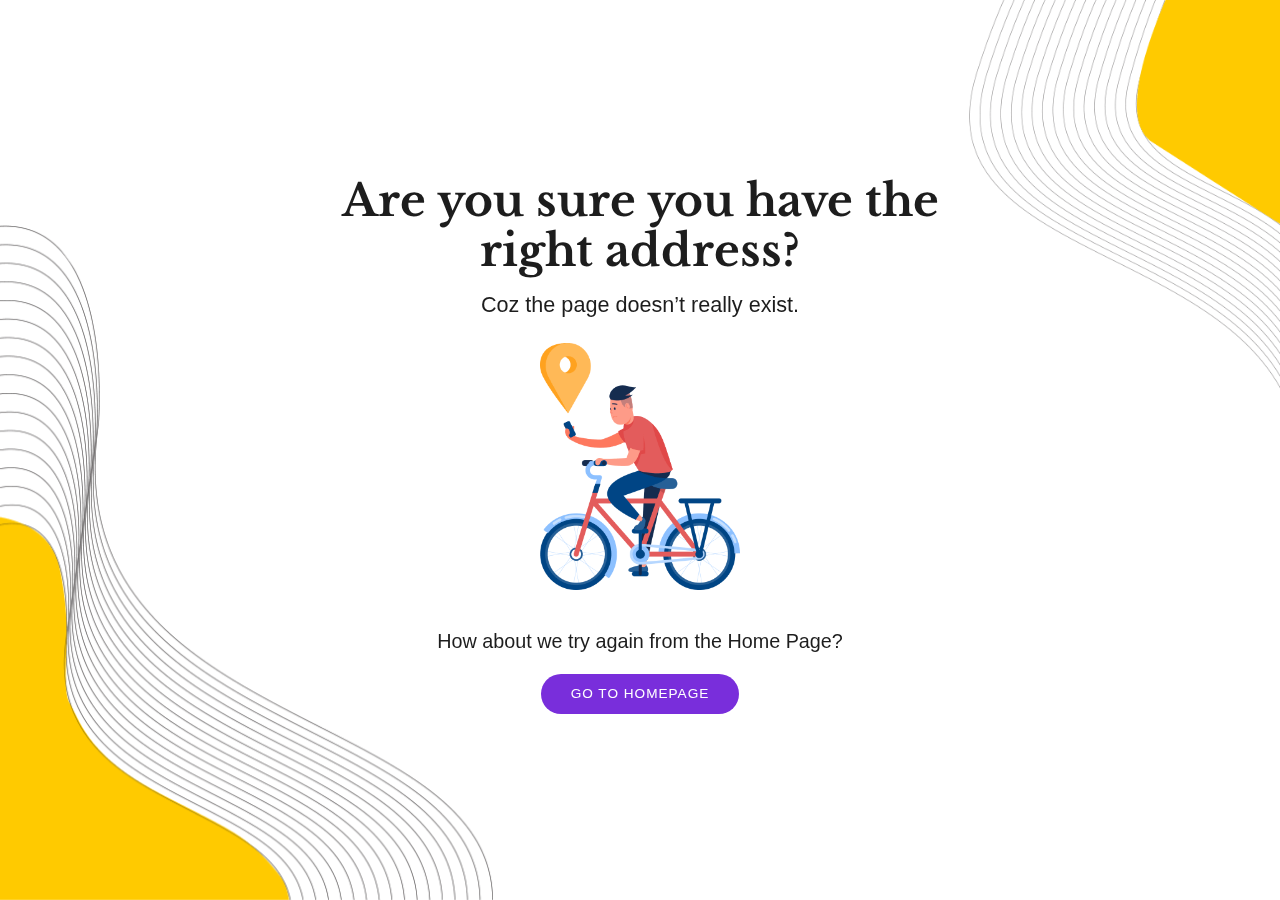
<file: index.html>
<!DOCTYPE html>
<html lang="en">
    <head>
        <meta charset="UTF-8"/>
        <meta name="viewport" content="width=device-width, initial-scale=1.0"/>
        <meta http-equiv="X-UA-Compatible" content="ie=edge"/>
        <title>Page Not Found | Workship</title>
        <link rel="stylesheet" href="https://rsms.me/inter/inter-ui.css"/>
        <link rel="stylesheet" href="https://fonts.googleapis.com/css?family=Libre+Baskerville:400,700"/>
        <link rel="stylesheet" href="./assets/css/not-found.css"/>
        <link rel="shortcut icon" href="./assets/img/workship-icon-16.png"/>
        <link rel="apple-touch-icon" href="./assets/img/workship-icon-57.png"/>
        <link rel="apple-touch-icon" href="./assets/img/workship-icon-72.png" sizes="72x72"/>
        <link rel="apple-touch-icon" href="./assets/img/workship-icon-114.png" sizes="114x114"/>
    </head>
    <body>
        <main class="error404">
            <img class="error404--top-right" src="./assets/img/workship-not-found-top-right.png" alt="workship pattern"/>
            <img class="error404--bottom-left" src="./assets/img/workship-not-found-bottom-left.png" alt="workship pattern"/>
            <div class="container"><h1>Are you sure you have the right address?</h1>
                <p>Coz the page doesn’t really exist.</p>
                <img src="./assets/img/workship-not-found.png" alt="not found"/>
                <p class="error404--action">How about we try again from the Home Page?</p>
                <a class="button" href="https://workshiphq.com/">Go to homepage</a></div>
            </main>
        </body>
</html>
</file>
<file: assets/css/not-found.css>
html{font-family:sans-serif;-ms-text-size-adjust:100%;-webkit-text-size-adjust:100%;max-width:1800px;margin:0 auto;-webkit-font-smoothing:antialiased;text-rendering:optimizeLegibility}body{margin:0;color:#1D1D1D;background-color:#ffffff;font-family:'Inter UI', sans-serif;font-weight:normal;word-wrap:break-word;-webkit-font-kerning:normal;font-kerning:normal;-ms-font-feature-settings:"kern", "liga", "clig", "calt";-webkit-font-feature-settings:"kern", "liga", "clig", "calt";-moz-font-feature-settings:"kern", "liga", "clig", "calt";font-feature-settings:"kern", "liga", "clig", "calt";font-size:16px}article,aside,details,figcaption,figure,footer,header,main,menu,nav,section,summary{display:block}audio,canvas,progress,video{display:inline-block}audio:not([controls]){display:none;height:0}progress{vertical-align:baseline}[hidden],template{display:none}a{background-color:transparent;-webkit-text-decoration-skip:objects;text-decoration:none;color:#EB1F2E}a:active,a:hover{outline-width:0;border-bottom:1px solid #EB1F2E}abbr[title]{border-bottom:none;text-decoration:underline;-webkit-text-decoration:underline dotted;-moz-text-decoration:underline dotted;text-decoration:underline dotted}b,strong{font-weight:inherit;font-weight:700er}dfn{font-style:italic}h1{font-size:2em;margin:.67em 0}mark{background-color:#ff0;color:#000}small{font-size:80%}sub,sup{font-size:75%;line-height:0;position:relative;vertical-align:baseline}sub{bottom:-.25em}sup{top:-.5em}img{border-style:none}svg:not(:root){overflow:hidden}code,kbd,pre,samp{font-family:monospace, monospace;font-size:1em}figure{margin:1em 40px}hr{-webkit-box-sizing:content-box;-moz-box-sizing:content-box;box-sizing:content-box;height:0;overflow:visible}button,input,optgroup,select,textarea{font:inherit;margin:0}optgroup{font-weight:700}button,input{overflow:visible}button,select{text-transform:none}[type=reset],[type=submit],button,html [type=button]{-webkit-appearance:button}[type=button]::-moz-focus-inner,[type=reset]::-moz-focus-inner,[type=submit]::-moz-focus-inner,button::-moz-focus-inner{border-style:none;padding:0}[type=button]:-moz-focusring,[type=reset]:-moz-focusring,[type=submit]:-moz-focusring,button:-moz-focusring{outline:1px dotted ButtonText}fieldset{border:1px solid silver;margin:0 2px;padding:.35em .625em .75em}legend{-webkit-box-sizing:border-box;-moz-box-sizing:border-box;box-sizing:border-box;color:inherit;display:table;max-width:100%;padding:0;white-space:normal}textarea{overflow:auto}[type=checkbox],[type=radio]{-webkit-box-sizing:border-box;-moz-box-sizing:border-box;box-sizing:border-box;padding:0}[type=number]::-webkit-inner-spin-button,[type=number]::-webkit-outer-spin-button{height:auto}[type=search]{-webkit-appearance:textfield;outline-offset:-2px}[type=search]::-webkit-search-cancel-button,[type=search]::-webkit-search-decoration{-webkit-appearance:none}::-webkit-input-placeholder{color:inherit;opacity:.54}::-webkit-file-upload-button{-webkit-appearance:button;font:inherit}html{font:112.5%/1.45em georgia, serif;-webkit-box-sizing:border-box;-moz-box-sizing:border-box;box-sizing:border-box;overflow-y:scroll}*{-webkit-box-sizing:inherit;-moz-box-sizing:inherit;box-sizing:inherit}*:before{-webkit-box-sizing:inherit;-moz-box-sizing:inherit;box-sizing:inherit}*:after{-webkit-box-sizing:inherit;-moz-box-sizing:inherit;box-sizing:inherit}hgroup{margin-left:0;margin-right:0;margin-top:0;padding-bottom:0;padding-left:0;padding-right:0;padding-top:0;margin-bottom:15px}ul{margin-left:15px;margin-right:0;margin-top:0;padding-bottom:0;padding-left:0;padding-right:0;padding-top:0;margin-bottom:15px;list-style-position:outside;list-style-image:none}ol{margin-left:15px;margin-right:0;margin-top:0;padding-bottom:0;padding-left:0;padding-right:0;padding-top:0;margin-bottom:15px;list-style-position:outside;list-style-image:none}dl{margin-left:0;margin-right:0;margin-top:0;padding-bottom:0;padding-left:0;padding-right:0;padding-top:0;margin-bottom:15px}dd{margin-left:0;margin-right:0;margin-top:0;padding-bottom:0;padding-left:0;padding-right:0;padding-top:0;margin-bottom:15px}p{margin-left:0;margin-right:0;margin-top:0;padding-bottom:0;padding-left:0;padding-right:0;padding-top:0;margin-bottom:15px}figure{margin-left:0;margin-right:0;margin-top:0;padding-bottom:0;padding-left:0;padding-right:0;padding-top:0;margin-bottom:15px}pre{margin-left:0;margin-right:0;margin-top:0;padding-bottom:0;padding-left:0;padding-right:0;padding-top:0;margin-bottom:15px;font-size:0.85rem;line-height:1.42;background:rgba(0,0,0,0.04);-webkit-border-radius:3px;-moz-border-radius:3px;border-radius:3px;overflow:auto;word-wrap:normal;padding:15px}table{margin-left:0;margin-right:0;margin-top:0;padding-bottom:0;padding-left:0;padding-right:0;padding-top:0;margin-bottom:15px;font-size:1rem;line-height:15px;border-collapse:collapse;width:100%}fieldset{margin-left:0;margin-right:0;margin-top:0;padding-bottom:0;padding-left:0;padding-right:0;padding-top:0;margin-bottom:15px}blockquote{margin-left:15px;margin-right:15px;margin-top:0;padding-bottom:0;padding-left:0;padding-right:0;padding-top:0;margin-bottom:15px}form{margin-left:0;margin-right:0;margin-top:0;padding-bottom:0;padding-left:0;padding-right:0;padding-top:0;margin-bottom:15px}noscript{margin-left:0;margin-right:0;margin-top:0;padding-bottom:0;padding-left:0;padding-right:0;padding-top:0;margin-bottom:15px}iframe{margin-left:0;margin-right:0;margin-top:0;padding-bottom:0;padding-left:0;padding-right:0;padding-top:0;margin-bottom:15px}hr{margin-left:0;margin-right:0;margin-top:0;padding-bottom:0;padding-left:0;padding-right:0;padding-top:0;margin-bottom:-webkit-calc(15px - 1px);margin-bottom:-moz-calc(15px - 1px);margin-bottom:calc(15px - 1px);background:rgba(0,0,0,0.2);border:none;height:1px}address{margin-left:0;margin-right:0;margin-top:0;padding-bottom:0;padding-left:0;padding-right:0;padding-top:0;margin-bottom:15px}b{font-weight:700}strong{font-weight:700}dt{font-weight:700}th{font-weight:700}li{margin-bottom:-webkit-calc(15px / 2);margin-bottom:-moz-calc(15px / 2);margin-bottom:calc(15px / 2)}ol li{padding-left:0}ul li{padding-left:0}li>ol{margin-left:15px;margin-bottom:-webkit-calc(15px / 2);margin-bottom:-moz-calc(15px / 2);margin-bottom:calc(15px / 2);margin-top:-webkit-calc(15px / 2);margin-top:-moz-calc(15px / 2);margin-top:calc(15px / 2)}li>ul{margin-left:15px;margin-bottom:-webkit-calc(15px / 2);margin-bottom:-moz-calc(15px / 2);margin-bottom:calc(15px / 2);margin-top:-webkit-calc(15px / 2);margin-top:-moz-calc(15px / 2);margin-top:calc(15px / 2)}blockquote *:last-child{margin-bottom:0}li *:last-child{margin-bottom:0}p *:last-child{margin-bottom:0}li>p{margin-bottom:-webkit-calc(1.45rem / 2);margin-bottom:-moz-calc(1.45rem / 2);margin-bottom:calc(1.45rem / 2)}code{font-size:0.85rem;line-height:1.45rem}kbd{font-size:0.85rem;line-height:1.45rem}samp{font-size:0.85rem;line-height:1.45rem}abbr{border-bottom:1px dotted rgba(0,0,0,0.5);cursor:help}acronym{border-bottom:1px dotted rgba(0,0,0,0.5);cursor:help}abbr[title]{border-bottom:1px dotted rgba(0,0,0,0.5);cursor:help;text-decoration:none}thead{text-align:left}td,th{text-align:left;border-bottom:1px solid rgba(0,0,0,0.12);font-feature-settings:"tnum";-moz-font-feature-settings:"tnum";-ms-font-feature-settings:"tnum";-webkit-font-feature-settings:"tnum";padding-left:0.96667rem;padding-right:0.96667rem;padding-top:0.725rem;padding-bottom:-webkit-calc(0.725rem - 1px);padding-bottom:-moz-calc(0.725rem - 1px);padding-bottom:calc(0.725rem - 1px)}th:first-child,td:first-child{padding-left:0}th:last-child,td:last-child{padding-right:0}tt,code{background-color:rgba(0,0,0,0.04);-webkit-border-radius:3px;-moz-border-radius:3px;border-radius:3px;font-family:"SFMono-Regular", Consolas, "Roboto Mono", "Droid Sans Mono", "Liberation Mono", Menlo, Courier, monospace;padding:0;padding-top:0.2em;padding-bottom:0.2em}pre code{background:none;line-height:1.42}code:before,code:after,tt:before,tt:after{letter-spacing:-0.2em;content:" "}pre code:before,pre code:after,pre tt:before,pre tt:after{content:""}@media only screen and (max-width: 480px){html{font-size:100%}}img{max-width:100%;margin-left:0;margin-right:0;margin-top:0;padding-bottom:0;padding-left:0;padding-right:0;padding-top:0;margin-bottom:10px}h1,h2,h3,h4,h5,h6,.h1,.h2,.h3,.h4{margin-left:0;margin-right:0;margin-top:0;padding-bottom:0;padding-left:0;padding-right:0;padding-top:0;margin-bottom:15px;color:inherit;font-weight:700;text-rendering:optimizeLegibility;line-height:1.5;font-family:'Libre Baskerville', serif}h1,.h1{font-size:2.75em;line-height:1.15em}h2,.h2{font-size:2.25em}h3,.h3{font-size:1.75em}h4,.h4{font-size:1.125em}h5{font-size:1em}h6{font-size:0.75em}@media screen and (max-width: 767px){h1,.h1{font-size:2.5em}h2,.h2{font-size:2em}h3,.h3{font-size:1.5em}}@media screen and (max-width: 480px){h1,.h1{font-size:2em}h2,.h2{font-size:1.625em}h3,.h3{font-size:1.375em}}input[type="text"],input[type="tel"],input[type="email"],input[type="number"],select{padding:10px 15px 10px 0px;margin:10px 0;border:none;border-bottom:2px solid #aaaaaa;-webkit-transition:all 0.2s ease-in-out;-o-transition:all 0.2s ease-in-out;-moz-transition:all 0.2s ease-in-out;transition:all 0.2s ease-in-out;width:100%;background-color:unset}select{color:#767676}option{color:#1E1E1E}input[type="text"],input[type="tel"],input[type="email"],input[type="number"]{padding-left:4px}input[type="text"]:focus,input[type="tel"]:focus,input[type="email"]:focus,input[type="number"]:focus,select:focus{outline:none;border-bottom-color:#EB1F2E}.container{max-width:1200px;padding:0 3%;margin:0 auto}.align-center{text-align:center}.normal{font-weight:normal}.bold{font-weight:700}.button,.button:visited,input[type="submit"],input[type="submit"]:visited{display:inline-block;background-color:#792EDB;color:#ffffff;padding:7px 30px;-webkit-border-radius:25px;-moz-border-radius:25px;border-radius:25px;-webkit-transition:all 0.2s ease-in-out;-o-transition:all 0.2s ease-in-out;-moz-transition:all 0.2s ease-in-out;transition:all 0.2s ease-in-out;border-bottom-width:0;text-transform:uppercase;font-size:85%;margin:10px;outline:none;border:none;cursor:pointer;font-weight:500;letter-spacing:1px}.button:hover,.button:focus,input[type="submit"]:hover,input[type="submit"]:focus{background-color:#1D1D1D;border-bottom-width:0}.button-inverted,.button-inverted:visited{display:inline-block;background-color:#ffffff;color:#EB1F2E;padding:10px 15px;-webkit-border-radius:5px;-moz-border-radius:5px;border-radius:5px;font-weight:700;-webkit-box-shadow:0px 2px 5px rgba(0,0,0,0.35);-moz-box-shadow:0px 2px 5px rgba(0,0,0,0.35);box-shadow:0px 2px 5px rgba(0,0,0,0.35);-webkit-transition:all 0.2s ease-in-out;-o-transition:all 0.2s ease-in-out;-moz-transition:all 0.2s ease-in-out;transition:all 0.2s ease-in-out;border-bottom-width:0;text-transform:uppercase;font-size:90%;margin:10px}.button-inverted:hover,.button-inverted:focus{-webkit-transform:translateY(-2px);-moz-transform:translateY(-2px);-ms-transform:translateY(-2px);-o-transform:translateY(-2px);transform:translateY(-2px);-webkit-box-shadow:0px 2px 10px rgba(0,0,0,0.35);-moz-box-shadow:0px 2px 10px rgba(0,0,0,0.35);box-shadow:0px 2px 10px rgba(0,0,0,0.35);border-bottom-width:0}.button-fluid{width:100%;text-align:center;margin:0;font-size:18px}nav{padding:30px 0;position:relative;z-index:99}nav .container{display:-webkit-box;display:-webkit-flex;display:-moz-box;display:-ms-flexbox;display:flex;-webkit-box-pack:center;-webkit-justify-content:center;-moz-box-pack:center;-ms-flex-pack:center;justify-content:center;-webkit-box-align:center;-webkit-align-items:center;-moz-box-align:center;-ms-flex-align:center;align-items:center}nav .nav-menu-icon{display:none;cursor:pointer}@media only screen and (max-width: 767px){nav .nav-menu-icon{display:block;position:absolute;right:20px;top:28px}}nav .nav-left{-webkit-box-flex:1;-webkit-flex:1;-moz-box-flex:1;-ms-flex:1;flex:1}nav .nav-left a{border:none}nav .nav-left img{max-width:130px;margin:0}nav .nav-right{-webkit-box-flex:2;-webkit-flex:2;-moz-box-flex:2;-ms-flex:2;flex:2;text-align:right}nav .nav-right ul{list-style:none;margin:0;padding:0;display:block}nav .nav-right ul li{display:inline-block;margin:0;padding:0}nav .nav-right ul li a{font-family:'Libre Baskerville', serif;padding:10px;border:0;color:#1D1D1D;font-size:16px;-webkit-transition:all 0.2s ease-in-out;-o-transition:all 0.2s ease-in-out;-moz-transition:all 0.2s ease-in-out;transition:all 0.2s ease-in-out}nav .nav-right ul li a:focus,nav .nav-right ul li a:hover{color:#792EDB}@media only screen and (min-width: 768px){nav .nav-right ul{display:block !important}}@media only screen and (max-width: 767px){nav .nav-right ul{display:none;list-style-type:none;margin:0;padding:0px;background-color:#ffffff;position:absolute;text-align:left;right:10px;top:60px;box-shadow:0 7px 8px -4px rgba(0,0,0,0.2),0 13px 19px 2px rgba(0,0,0,0.14),0 5px 24px 4px rgba(0,0,0,0.12);min-width:150px;animation-name:menumobile;animation-duration:0.1s;transform-origin:right}nav .nav-right ul li{margin:0;padding:0;display:block;border-bottom:1px solid #dcdcdc}nav .nav-right ul li:last-child{border-bottom:none}nav .nav-right ul li a{margin:0;font-family:'Montserrat', sans-serif;font-size:16px;text-decoration:none;border-bottom:1px solid transparent;padding:15px 20px;display:block}nav .nav-right ul li a.active{border-bottom:2px solid #792EDB}nav .nav-right ul li a:hover,nav .nav-right ul li a:focus{background-color:#f5f5f5;text-decoration:none}}@keyframes menumobile{from{opacity:0.75;transform:translateY(-30px) scale(0.9)}to{opacity:1;transform:translateY(0px) scale(1)}}footer{background-color:#FFCA00;padding-top:50px;padding-bottom:35px;text-align:center}footer p{font-size:15px}footer p a{color:#1D1D1D;margin:10px;border:none !important}footer p a img{max-width:25px;-webkit-transition:all 0.2s ease-in-out;-o-transition:all 0.2s ease-in-out;-moz-transition:all 0.2s ease-in-out;transition:all 0.2s ease-in-out}footer p a img:hover{filter:invert(25%)}.error404{min-height:100vh;text-align:center;display:flex;justify-content:center;align-items:center}.error404--top-right,.error404--bottom-left{position:fixed;margin:0;height:75%;z-index:0}@media only screen and (max-width: 767px){.error404--top-right,.error404--bottom-left{height:50%}}.error404--top-right{top:0;right:0}.error404--bottom-left{bottom:0;left:0}.error404 .container{max-width:700px;position:relative;z-index:1}.error404 .container img{max-width:200px}@media only screen and (max-width: 767px){.error404 .container h1{font-size:1.5rem;line-height:1.4}}.error404 .container h1+p{font-size:1.2rem;margin-bottom:25px}@media only screen and (max-width: 767px){.error404 .container h1+p{font-size:1.1rem}}.error404--action{margin-bottom:10px;margin-top:20px;font-size:1.1rem}
</file>
